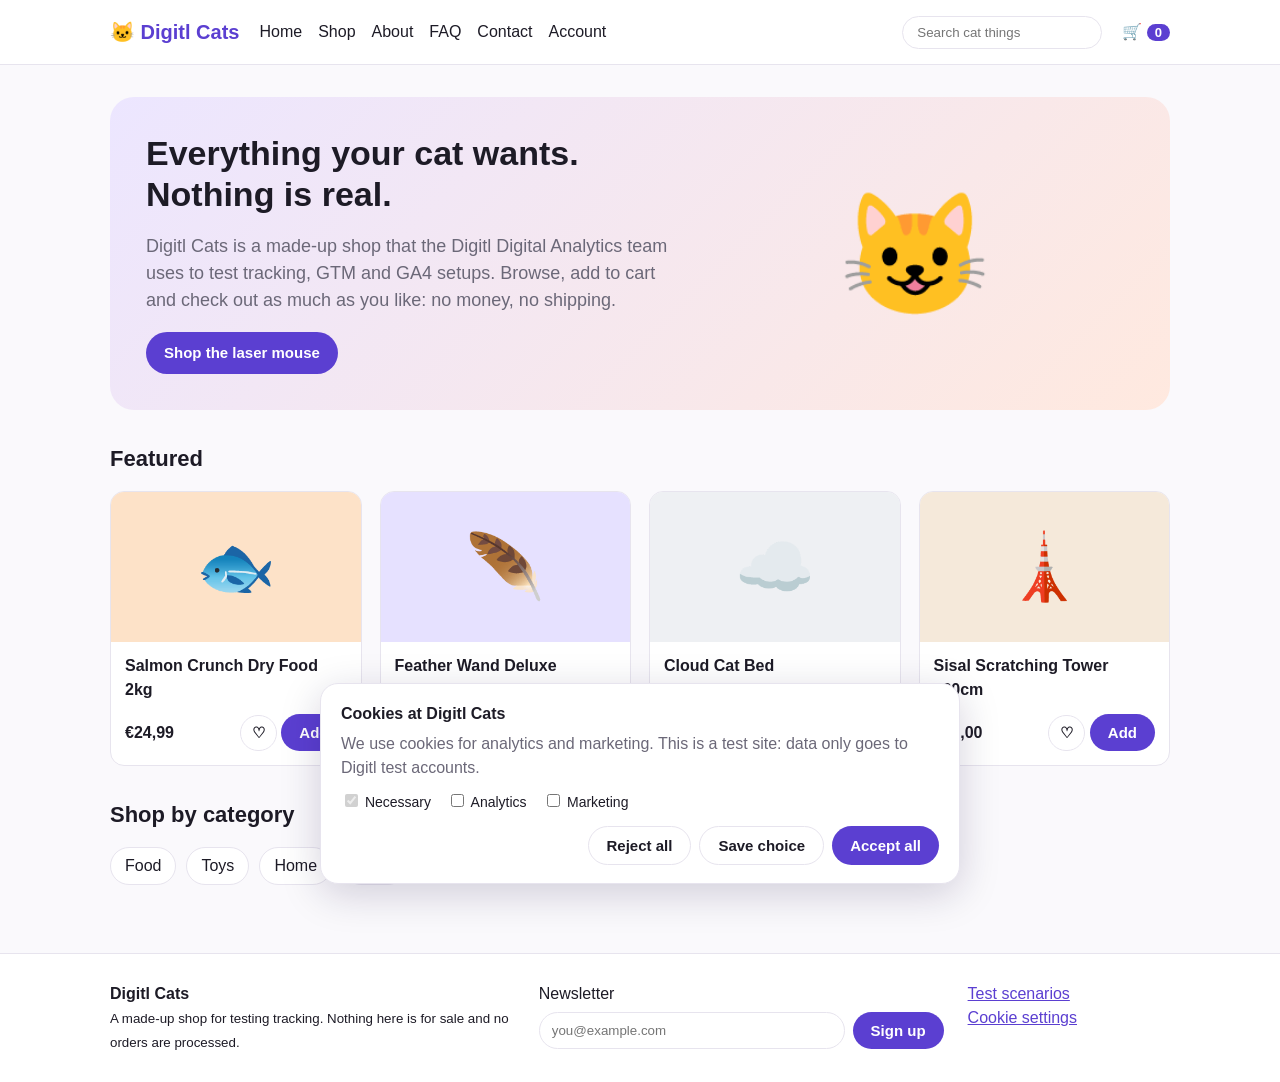
<file: index.html>
<!DOCTYPE html>
<html lang="en">
<head>
<meta charset="utf-8">
<meta name="viewport" content="width=device-width, initial-scale=1">
<meta name="robots" content="noindex, nofollow">
<title>Digitl Cats | Happy cats, test tracking</title>
<script src="assets/config.js"></script>
<script src="assets/head.js" data-page-type="home"></script>
<link rel="stylesheet" href="assets/style.css">
</head>
<body data-page-type="home">
<main class="wrap">
<section class="hero" id="promo-hero">
  <div><h1 id="hero-title">Everything your cat wants. Nothing is real.</h1>
  <p>Digitl Cats is a made-up shop that the Digitl Digital Analytics team uses to test tracking, GTM and GA4 setups. Browse, add to cart and check out as much as you like: no money, no shipping.</p>
  <a class="btn" href="shop.html" data-promo="PROMO-LASER" data-promo-name="Laser Mouse launch">Shop the laser mouse</a></div>
  <div class="big-emoji">😺</div>
</section>
<h2>Featured</h2>
<div class="grid" id="featured"></div>
<h2>Shop by category</h2>
<div class="filters"><a href="shop.html?category=Food" data-nav="home_category">Food</a><a href="shop.html?category=Toys" data-nav="home_category">Toys</a><a href="shop.html?category=Home" data-nav="home_category">Home</a><a href="shop.html?category=Care" data-nav="home_category">Care</a></div>
</main>
<script src="assets/catalog.js"></script>
<script src="assets/site.js"></script>
</body>
</html>
</file>
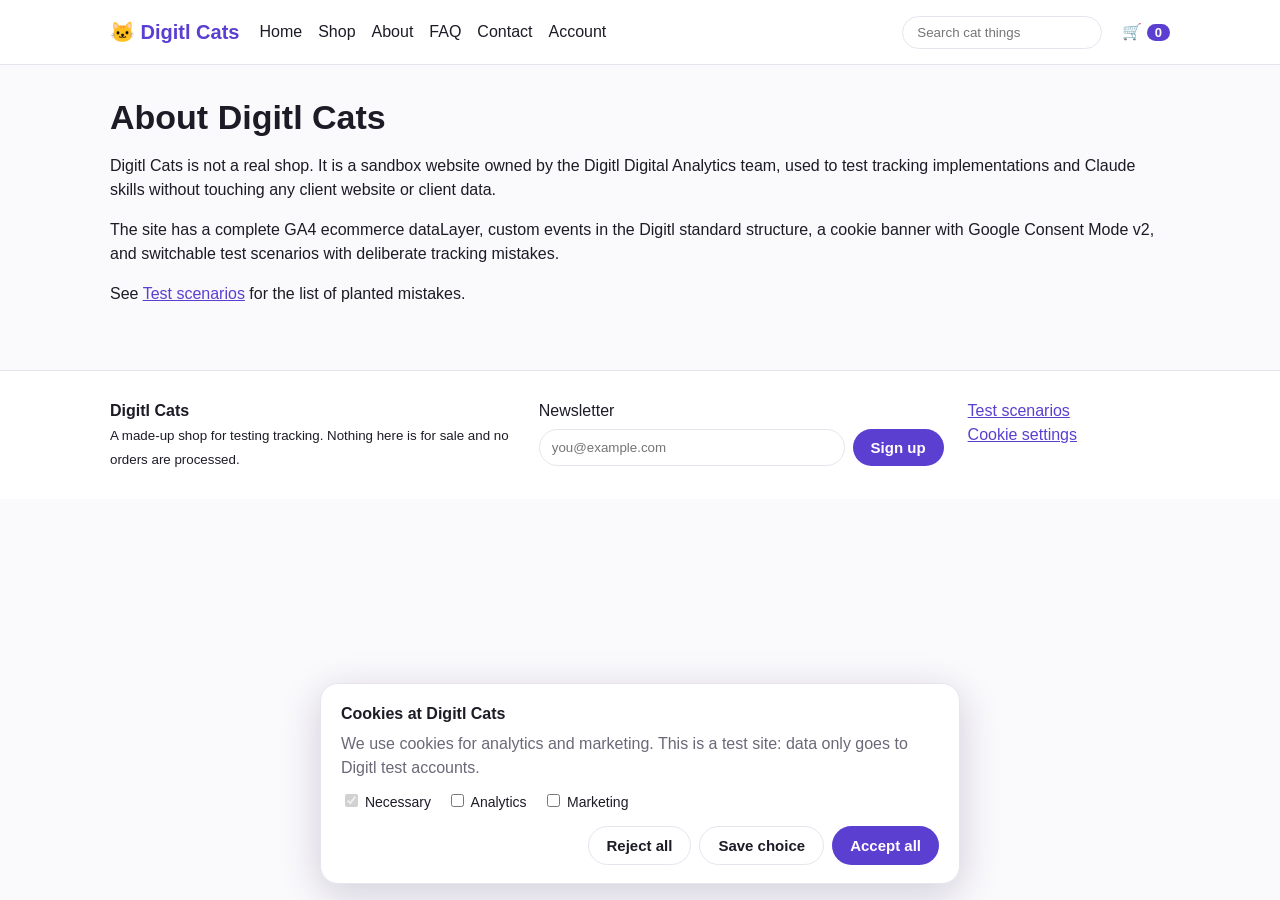
<file: about.html>
<!DOCTYPE html>
<html lang="en">
<head>
<meta charset="utf-8">
<meta name="viewport" content="width=device-width, initial-scale=1">
<meta name="robots" content="noindex, nofollow">
<title>About | Digitl Cats</title>
<script src="assets/config.js"></script>
<script src="assets/head.js" data-page-type="content"></script>
<link rel="stylesheet" href="assets/style.css">
</head>
<body data-page-type="content">
<main class="wrap">
<h1>About Digitl Cats</h1>
<p>Digitl Cats is not a real shop. It is a sandbox website owned by the Digitl Digital Analytics team, used to test tracking implementations and Claude skills without touching any client website or client data.</p>
<p>The site has a complete GA4 ecommerce dataLayer, custom events in the Digitl standard structure, a cookie banner with Google Consent Mode v2, and switchable test scenarios with deliberate tracking mistakes.</p>
<p>See <a href="scenarios.html">Test scenarios</a> for the list of planted mistakes.</p>
</main>
<script src="assets/catalog.js"></script>
<script src="assets/site.js"></script>
</body>
</html>
</file>
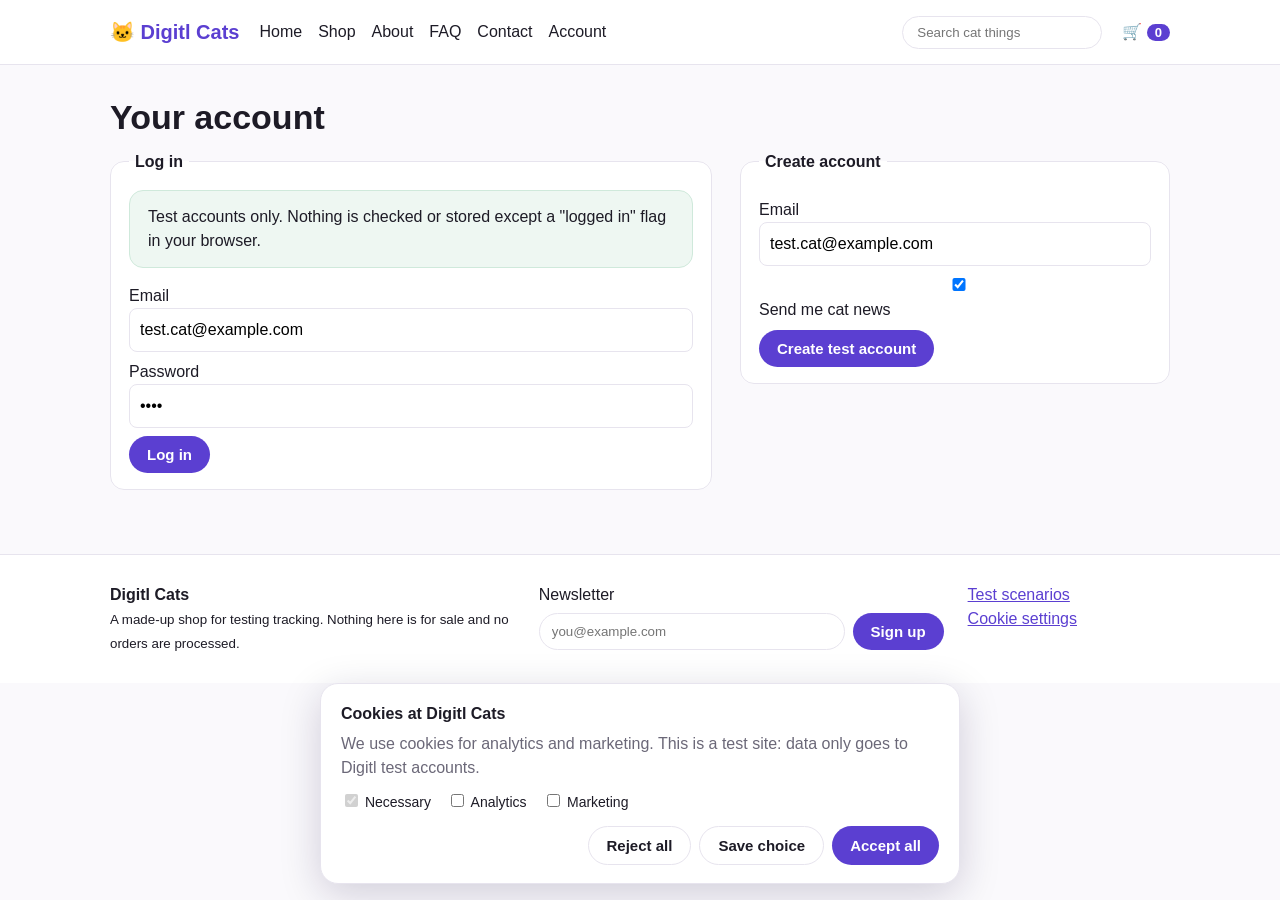
<file: account.html>
<!DOCTYPE html>
<html lang="en">
<head>
<meta charset="utf-8">
<meta name="viewport" content="width=device-width, initial-scale=1">
<meta name="robots" content="noindex, nofollow">
<title>Account | Digitl Cats</title>
<script src="assets/config.js"></script>
<script src="assets/head.js" data-page-type="account"></script>
<link rel="stylesheet" href="assets/style.css">
</head>
<body data-page-type="account">
<main class="wrap">
<h1>Your account</h1>
<div id="acc-out" class="checkout">
<form id="login-form"><fieldset><legend>Log in</legend>
<p class="note" style="margin-top:0">Test accounts only. Nothing is checked or stored except a "logged in" flag in your browser.</p>
<label class="field">Email <input name="email" value="test.cat@example.com" autocomplete="off"></label>
<label class="field">Password <input name="pw" type="password" value="meow" autocomplete="off"></label>
<button>Log in</button></fieldset></form>
<form id="signup-form"><fieldset><legend>Create account</legend>
<label class="field">Email <input name="email" value="test.cat@example.com" autocomplete="off" readonly></label>
<label class="field"><input type="checkbox" checked> Send me cat news</label>
<button>Create test account</button></fieldset></form>
</div>
<div id="acc-in" hidden><p>You are logged in as <b>Test Cat</b>.</p><p><a href="shop.html">Go shopping</a> &middot; <a href="#" id="logout">Log out</a></p></div>
</main>
<script src="assets/catalog.js"></script>
<script src="assets/site.js"></script>
</body>
</html>
</file>
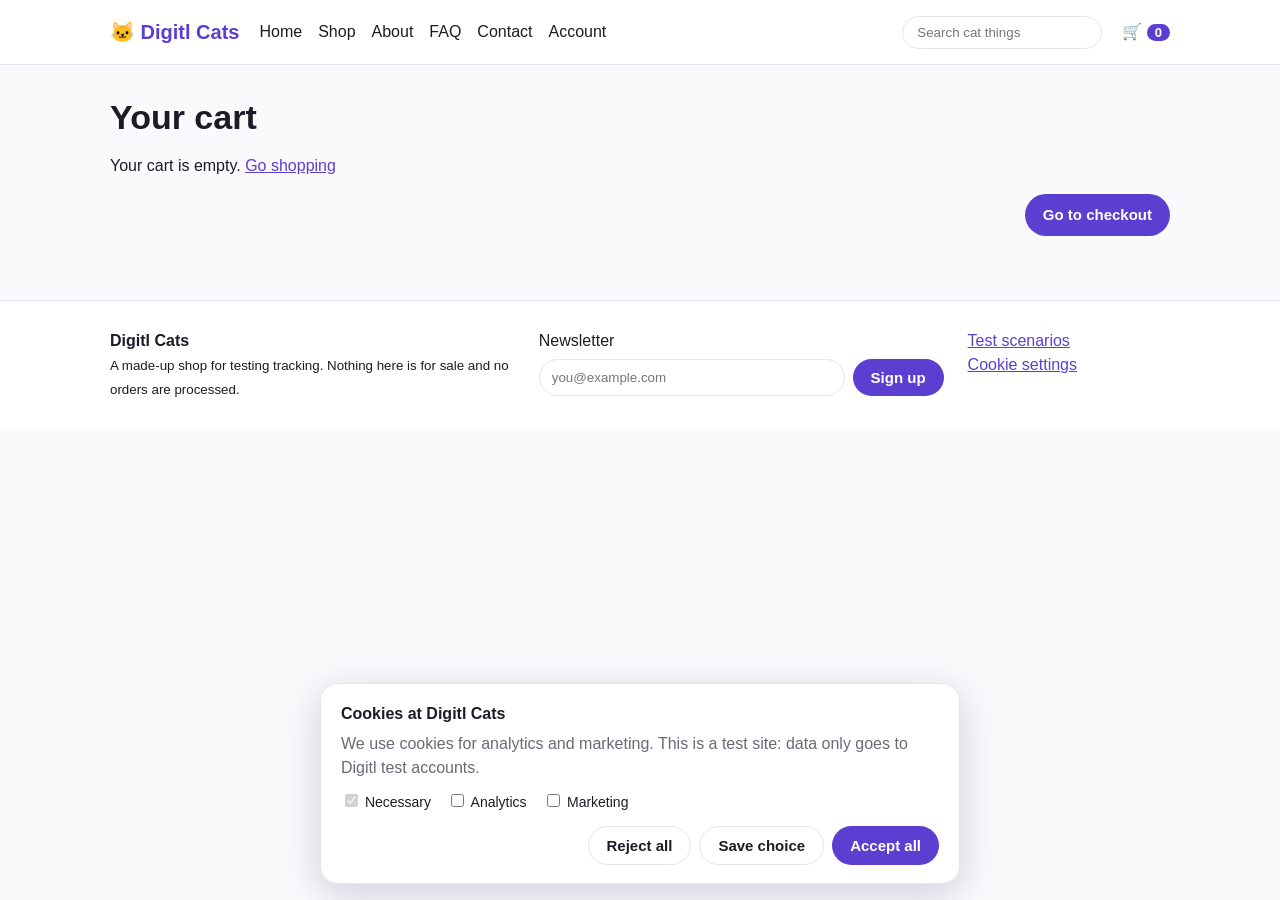
<file: cart.html>
<!DOCTYPE html>
<html lang="en">
<head>
<meta charset="utf-8">
<meta name="viewport" content="width=device-width, initial-scale=1">
<meta name="robots" content="noindex, nofollow">
<title>Cart | Digitl Cats</title>
<script src="assets/config.js"></script>
<script src="assets/head.js" data-page-type="cart"></script>
<link rel="stylesheet" href="assets/style.css">
</head>
<body data-page-type="cart">
<main class="wrap">
<h1>Your cart</h1>
<div id="cart"></div>
<p style="text-align:right"><a class="btn" id="to-checkout" href="checkout.html">Go to checkout</a></p>
</main>
<script src="assets/catalog.js"></script>
<script src="assets/site.js"></script>
</body>
</html>
</file>
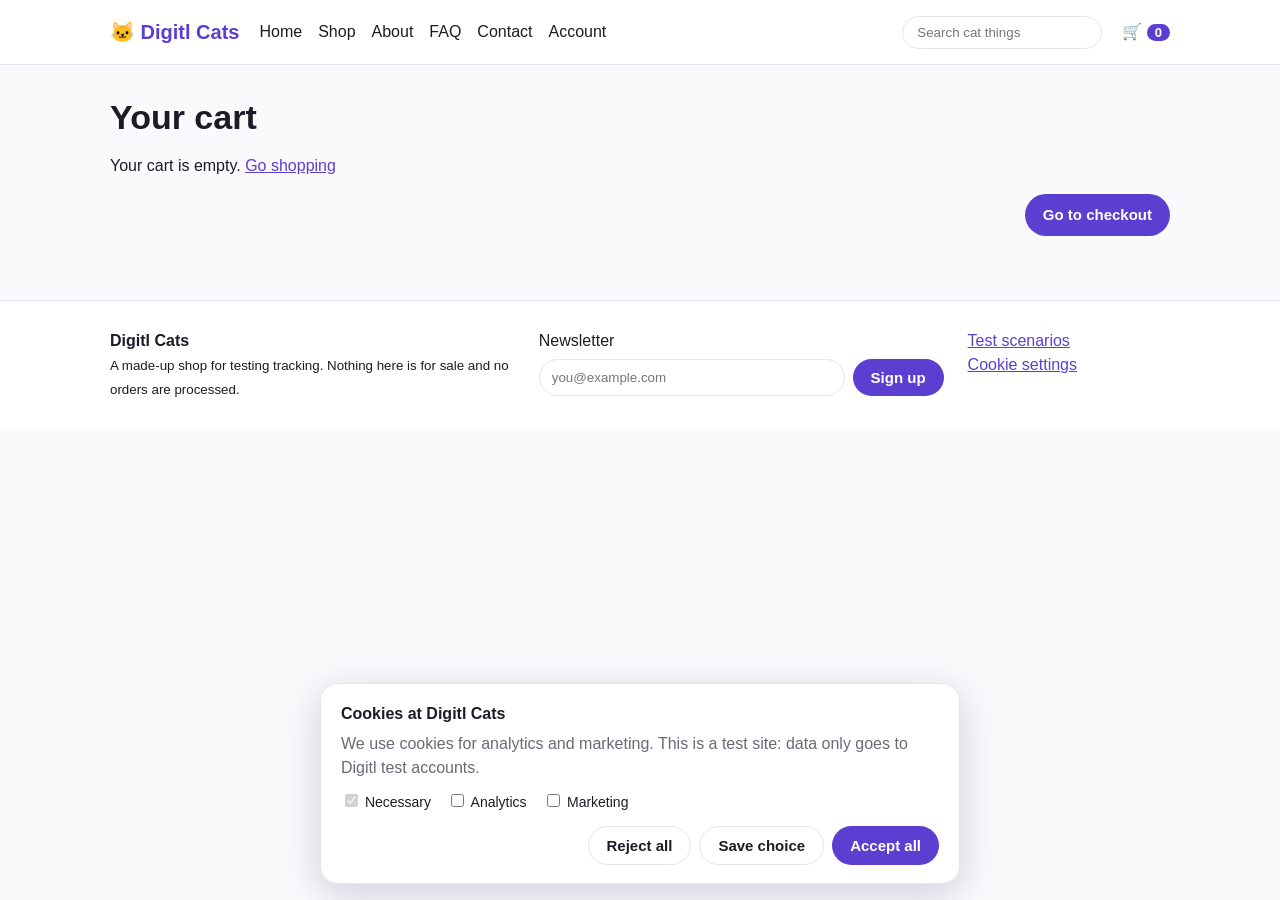
<file: checkout.html>
<!DOCTYPE html>
<html lang="en">
<head>
<meta charset="utf-8">
<meta name="viewport" content="width=device-width, initial-scale=1">
<meta name="robots" content="noindex, nofollow">
<title>Checkout | Digitl Cats</title>
<script src="assets/config.js"></script>
<script src="assets/head.js" data-page-type="checkout"></script>
<link rel="stylesheet" href="assets/style.css">
</head>
<body data-page-type="checkout">
<main class="wrap">
<h1>Checkout</h1>
<div class="checkout">
<form id="checkout-form">
  <fieldset><legend>1. Shipping</legend>
    <p class="note" style="margin-top:0">Test checkout: please don't type real personal data. The fields are not stored or sent anywhere.</p>
    <label class="field">Name <input name="name" value="Test Cat" autocomplete="off"></label>
    <label class="field">City <input name="city" value="Catstadt" autocomplete="off"></label>
    <label class="field">Shipping method
      <select name="shipping"><option value="standard">Standard (3-5 days) &euro;4,90</option><option value="express">Express (next day) &euro;9,90</option></select></label>
    <button type="button" id="step-shipping">Continue to payment</button>
  </fieldset>
  <fieldset id="pay" hidden><legend>2. Payment</legend>
    <label class="field">Payment method
      <select name="payment"><option value="credit_card">Credit card</option><option value="paypal">PayPal</option><option value="invoice">Invoice</option></select></label>
    <label class="field">Coupon (try MEOW10) <input name="coupon" autocomplete="off"></label>
    <button>Place test order</button>
  </fieldset>
</form>
<aside class="sum"><b>Order summary</b><div id="summary"></div></aside>
</div>
</main>
<script src="assets/catalog.js"></script>
<script src="assets/site.js"></script>
</body>
</html>
</file>
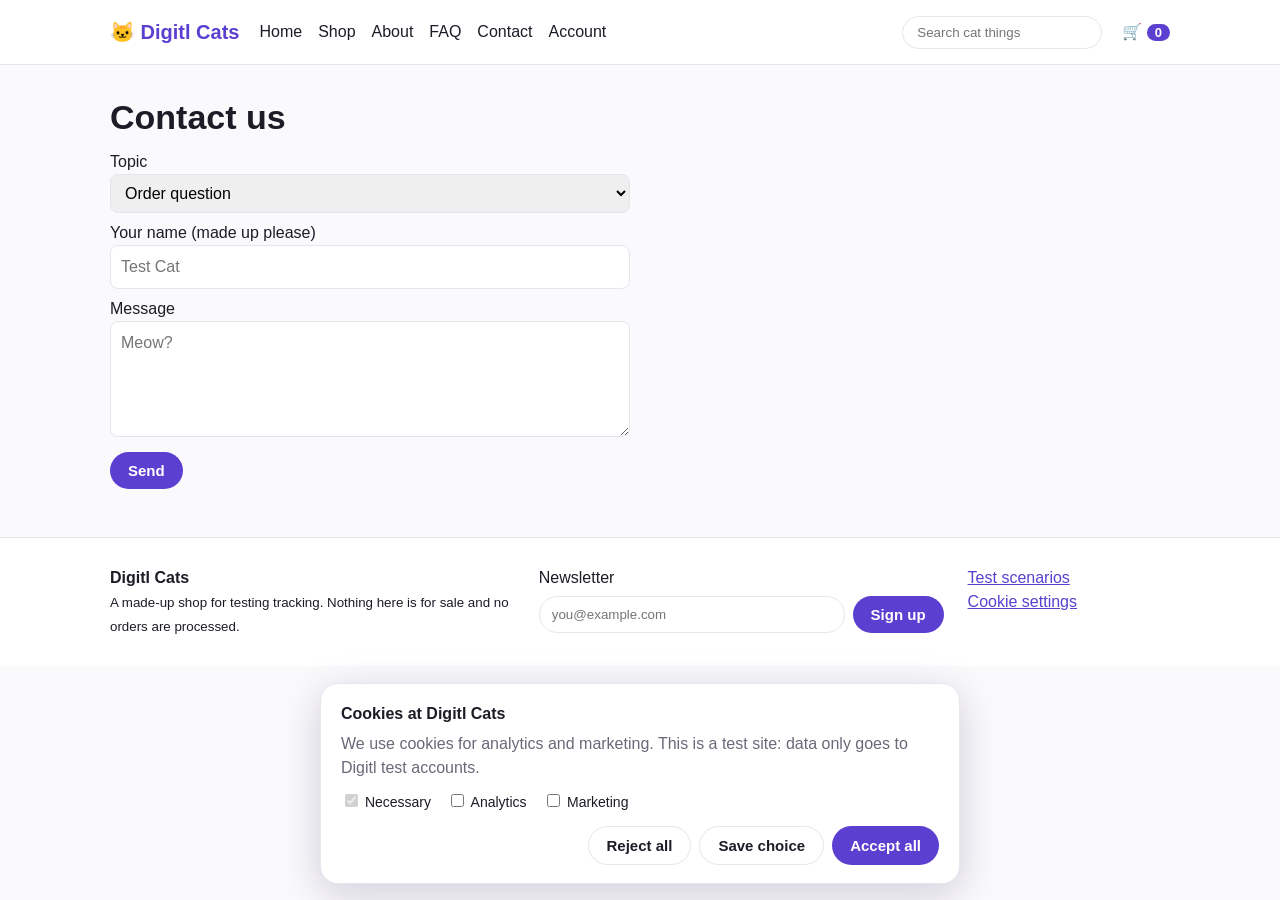
<file: contact.html>
<!DOCTYPE html>
<html lang="en">
<head>
<meta charset="utf-8">
<meta name="viewport" content="width=device-width, initial-scale=1">
<meta name="robots" content="noindex, nofollow">
<title>Contact | Digitl Cats</title>
<script src="assets/config.js"></script>
<script src="assets/head.js" data-page-type="contact"></script>
<link rel="stylesheet" href="assets/style.css">
</head>
<body data-page-type="contact">
<main class="wrap">
<h1>Contact us</h1>
<form id="contact-form" style="max-width:520px">
  <label class="field">Topic <select name="topic"><option value="order">Order question</option><option value="product">Product question</option><option value="other">Something else</option></select></label>
  <label class="field">Your name (made up please) <input name="name" placeholder="Test Cat" autocomplete="off"></label>
  <label class="field">Message <textarea name="message" rows="4" placeholder="Meow?"></textarea></label>
  <button>Send</button>
</form>
<p id="contact-done" class="note" hidden>Thanks! This is a test form: nothing was sent or stored.</p>
</main>
<script src="assets/catalog.js"></script>
<script src="assets/site.js"></script>
</body>
</html>
</file>
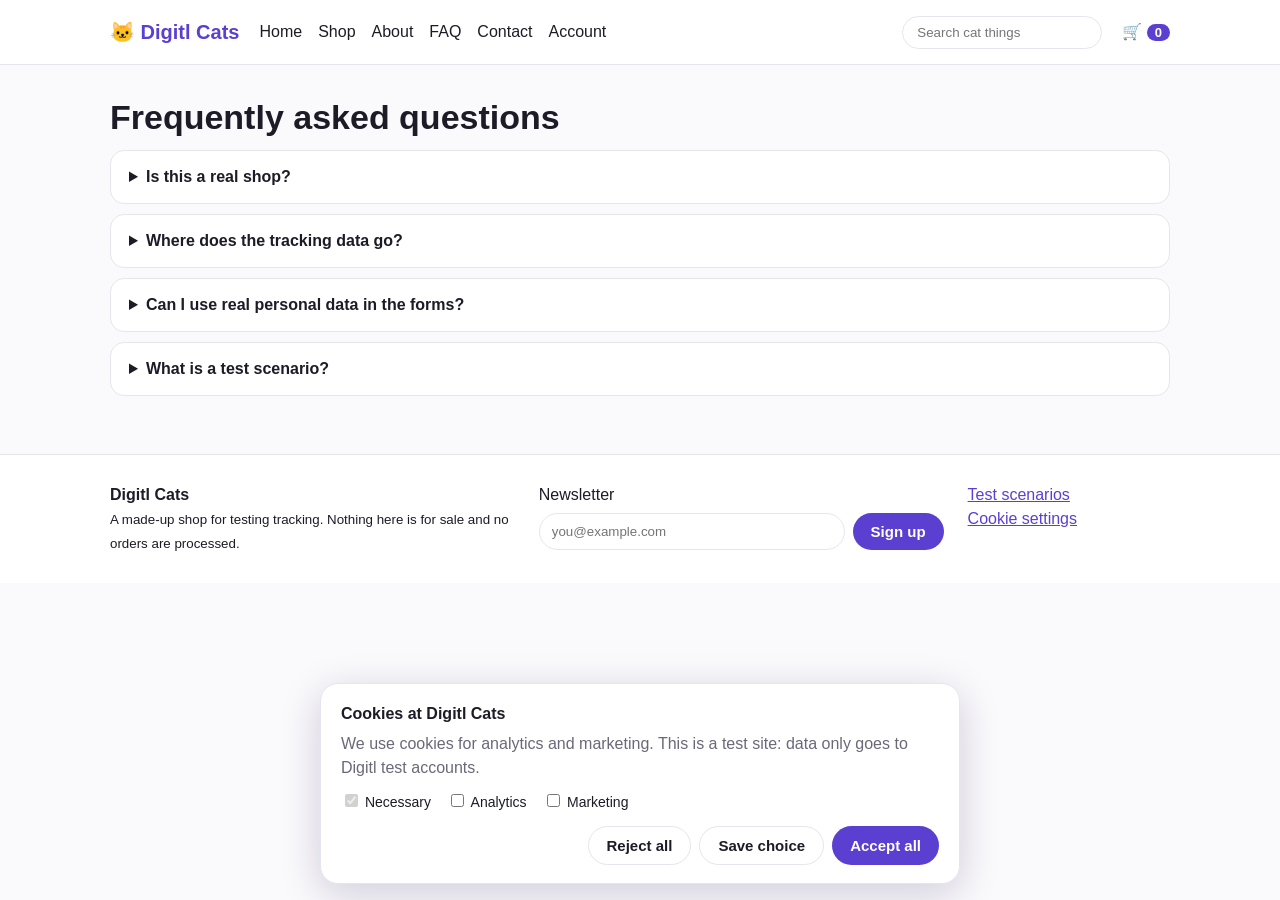
<file: faq.html>
<!DOCTYPE html>
<html lang="en">
<head>
<meta charset="utf-8">
<meta name="viewport" content="width=device-width, initial-scale=1">
<meta name="robots" content="noindex, nofollow">
<title>FAQ | Digitl Cats</title>
<script src="assets/config.js"></script>
<script src="assets/head.js" data-page-type="faq"></script>
<link rel="stylesheet" href="assets/style.css">
</head>
<body data-page-type="faq">
<main class="wrap">
<h1>Frequently asked questions</h1>
<details class="faq"><summary>Is this a real shop?</summary><p>No. Nothing is sold, shipped or charged.</p></details>
<details class="faq"><summary>Where does the tracking data go?</summary><p>Only to Digitl test accounts in GTM and GA4.</p></details>
<details class="faq"><summary>Can I use real personal data in the forms?</summary><p>Please don't. Use made-up values like "Test Cat".</p></details>
<details class="faq"><summary>What is a test scenario?</summary><p>A switch that plants a tracking mistake on purpose, so tracking skills can be tested against a known answer.</p></details>
</main>
<script src="assets/catalog.js"></script>
<script src="assets/site.js"></script>
</body>
</html>
</file>
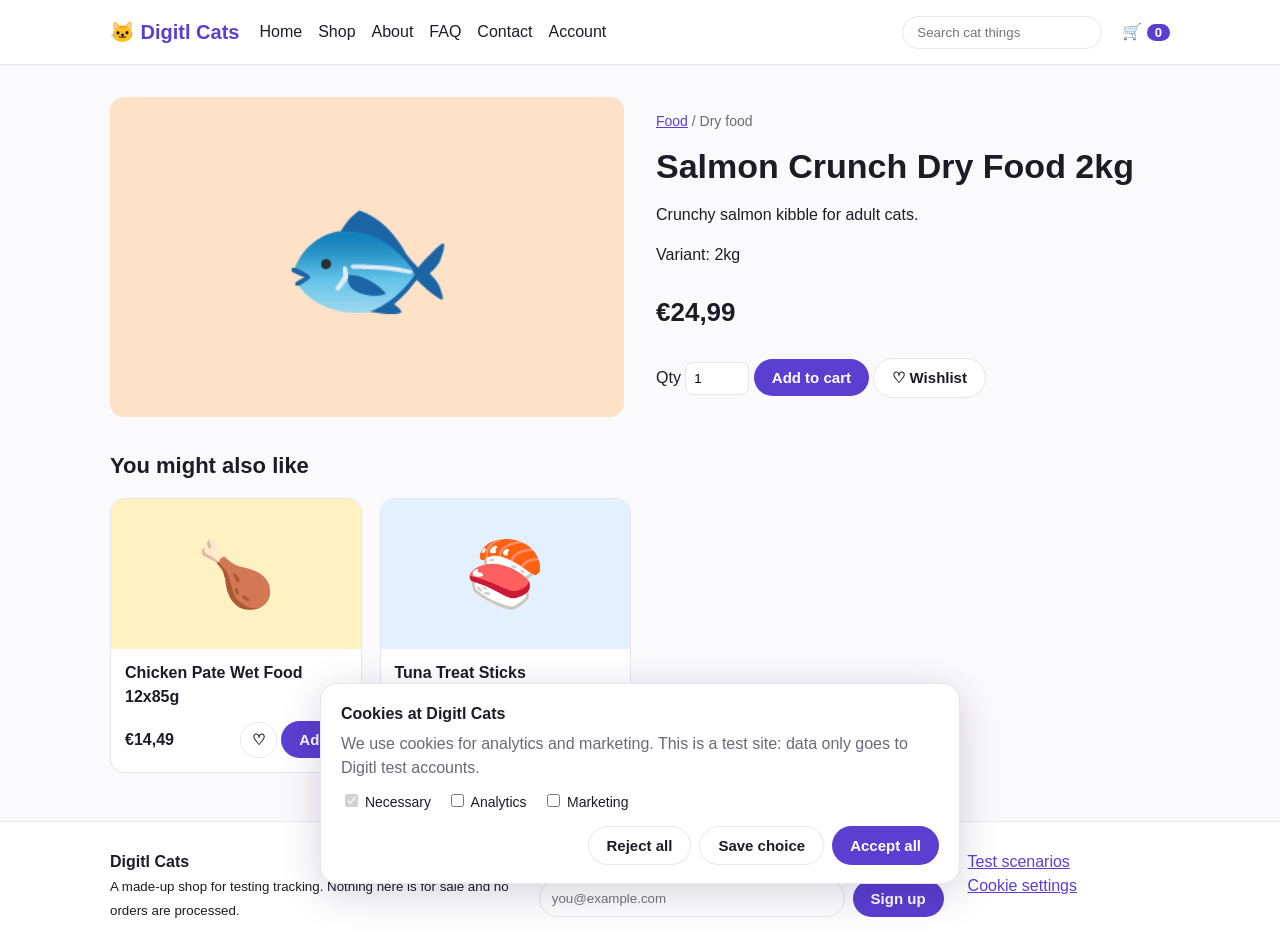
<file: product.html>
<!DOCTYPE html>
<html lang="en">
<head>
<meta charset="utf-8">
<meta name="viewport" content="width=device-width, initial-scale=1">
<meta name="robots" content="noindex, nofollow">
<title>Product | Digitl Cats</title>
<script src="assets/config.js"></script>
<script src="assets/head.js" data-page-type="product"></script>
<link rel="stylesheet" href="assets/style.css">
</head>
<body data-page-type="product">
<main class="wrap">
<div class="pdp" id="pdp"></div>
<h2>You might also like</h2>
<div class="grid" id="related"></div>
</main>
<script src="assets/catalog.js"></script>
<script src="assets/site.js"></script>
</body>
</html>
</file>
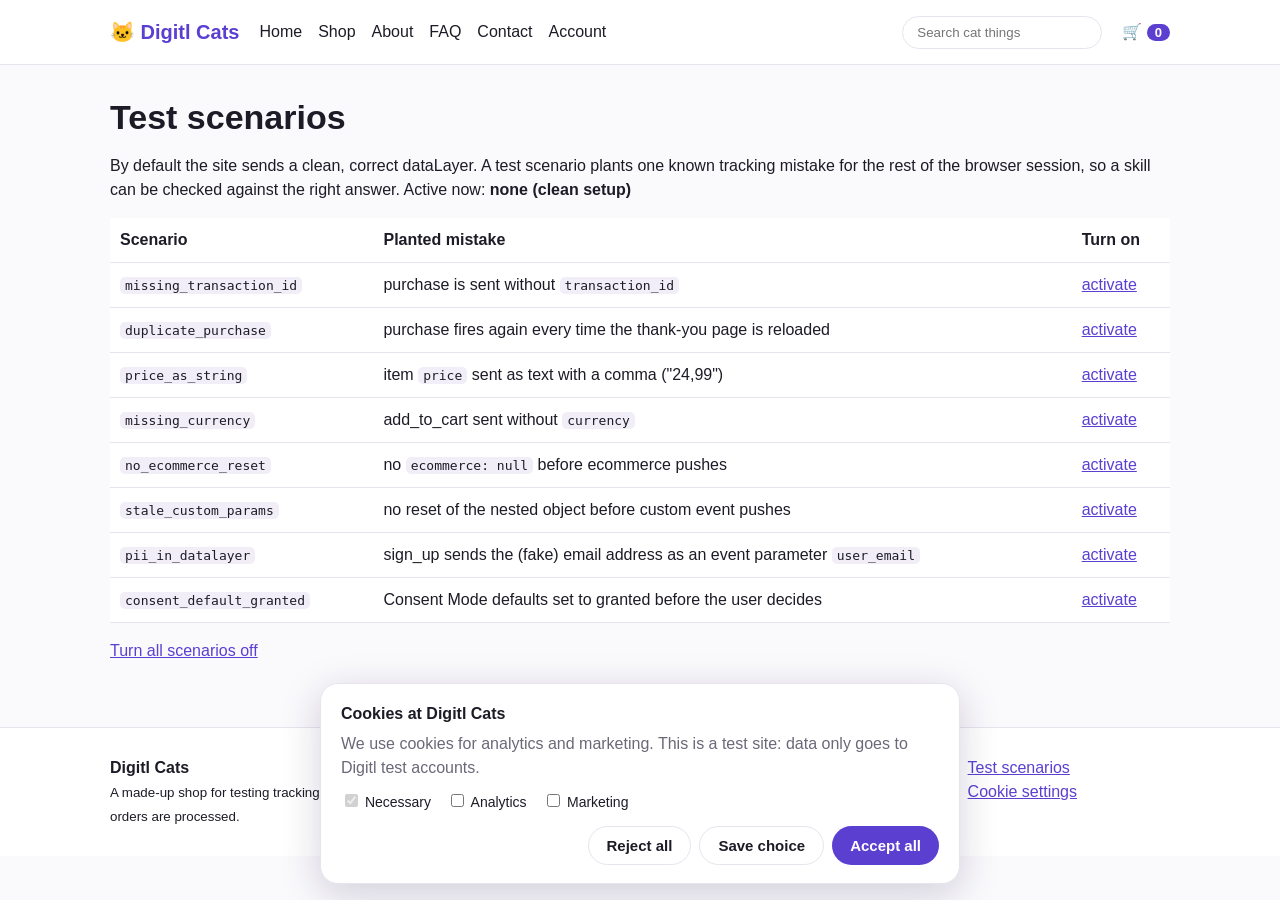
<file: scenarios.html>
<!DOCTYPE html>
<html lang="en">
<head>
<meta charset="utf-8">
<meta name="viewport" content="width=device-width, initial-scale=1">
<meta name="robots" content="noindex, nofollow">
<title>Test scenarios | Digitl Cats</title>
<script src="assets/config.js"></script>
<script src="assets/head.js" data-page-type="scenarios"></script>
<link rel="stylesheet" href="assets/style.css">
</head>
<body data-page-type="scenarios">
<main class="wrap">
<h1>Test scenarios</h1>
<p>By default the site sends a clean, correct dataLayer. A test scenario plants one known tracking mistake for the rest of the browser session, so a skill can be checked against the right answer. Active now: <b id="current-scenario"></b></p>
<table class="scen"><thead><tr><th>Scenario</th><th>Planted mistake</th><th>Turn on</th></tr></thead><tbody>
<tr><td><code>missing_transaction_id</code></td><td>purchase is sent without <code>transaction_id</code></td><td><a href="index.html?scenario=missing_transaction_id">activate</a></td></tr>
<tr><td><code>duplicate_purchase</code></td><td>purchase fires again every time the thank-you page is reloaded</td><td><a href="index.html?scenario=duplicate_purchase">activate</a></td></tr>
<tr><td><code>price_as_string</code></td><td>item <code>price</code> sent as text with a comma ("24,99")</td><td><a href="index.html?scenario=price_as_string">activate</a></td></tr>
<tr><td><code>missing_currency</code></td><td>add_to_cart sent without <code>currency</code></td><td><a href="index.html?scenario=missing_currency">activate</a></td></tr>
<tr><td><code>no_ecommerce_reset</code></td><td>no <code>ecommerce: null</code> before ecommerce pushes</td><td><a href="index.html?scenario=no_ecommerce_reset">activate</a></td></tr>
<tr><td><code>stale_custom_params</code></td><td>no reset of the nested object before custom event pushes</td><td><a href="index.html?scenario=stale_custom_params">activate</a></td></tr>
<tr><td><code>pii_in_datalayer</code></td><td>sign_up sends the (fake) email address as an event parameter <code>user_email</code></td><td><a href="account.html?scenario=pii_in_datalayer">activate</a></td></tr>
<tr><td><code>consent_default_granted</code></td><td>Consent Mode defaults set to granted before the user decides</td><td><a href="index.html?scenario=consent_default_granted">activate</a></td></tr>
</tbody></table>
<p><a href="index.html?scenario=off">Turn all scenarios off</a></p>
</main>
<script src="assets/catalog.js"></script>
<script src="assets/site.js"></script>
</body>
</html>
</file>
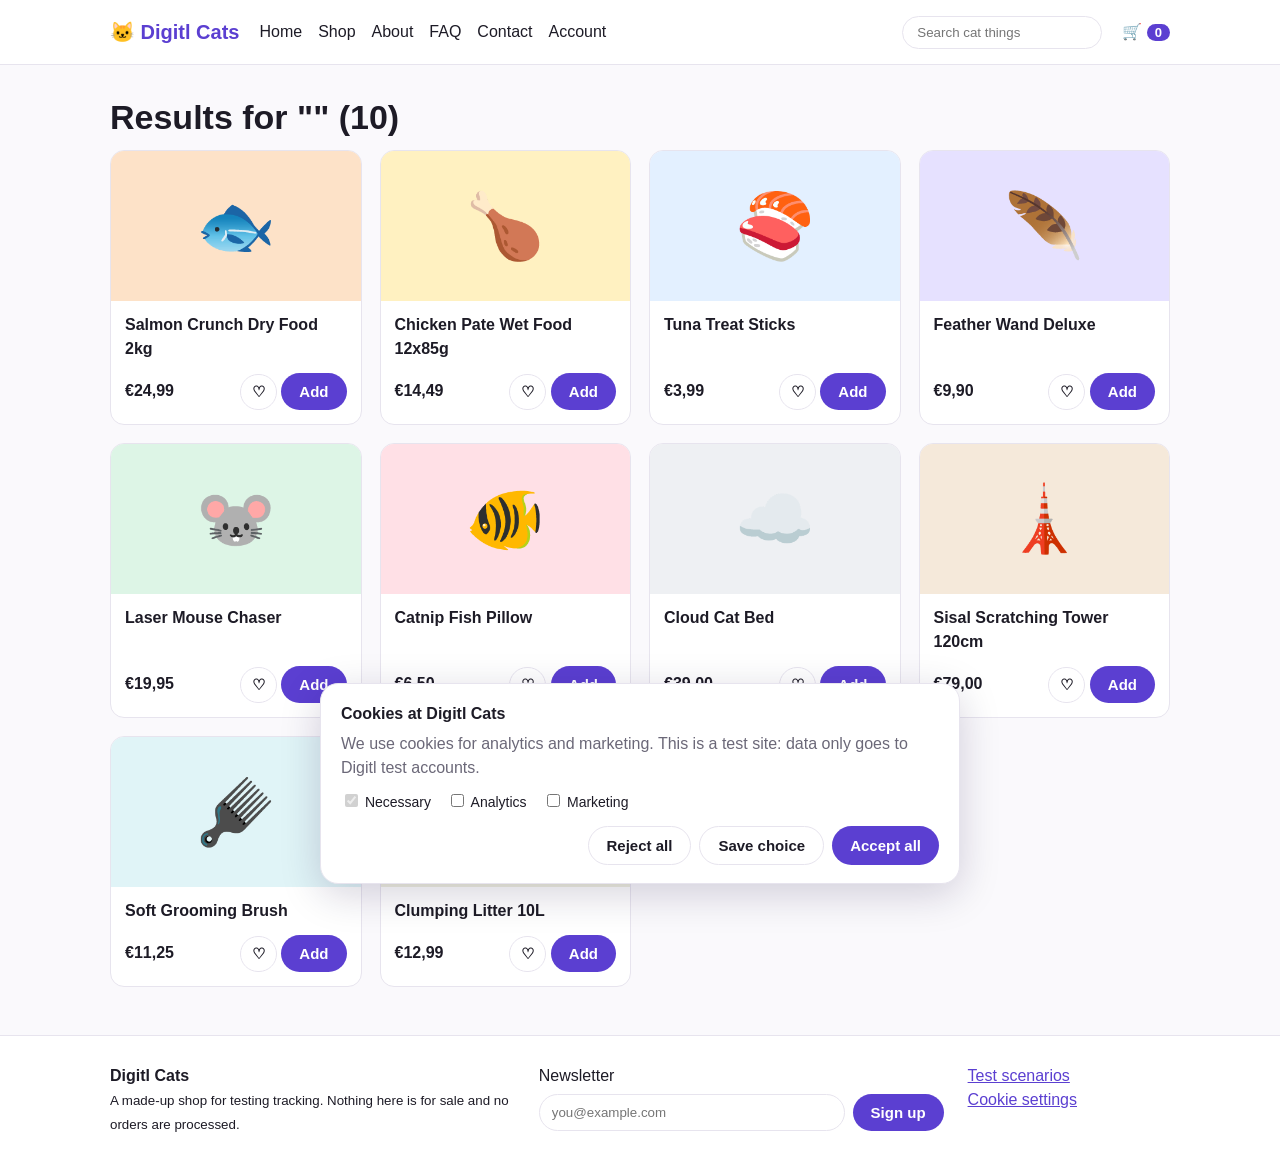
<file: search.html>
<!DOCTYPE html>
<html lang="en">
<head>
<meta charset="utf-8">
<meta name="viewport" content="width=device-width, initial-scale=1">
<meta name="robots" content="noindex, nofollow">
<title>Search | Digitl Cats</title>
<script src="assets/config.js"></script>
<script src="assets/head.js" data-page-type="search"></script>
<link rel="stylesheet" href="assets/style.css">
</head>
<body data-page-type="search">
<main class="wrap">
<h1 id="search-title">Search</h1>
<div class="grid" id="products"></div>
</main>
<script src="assets/catalog.js"></script>
<script src="assets/site.js"></script>
</body>
</html>
</file>
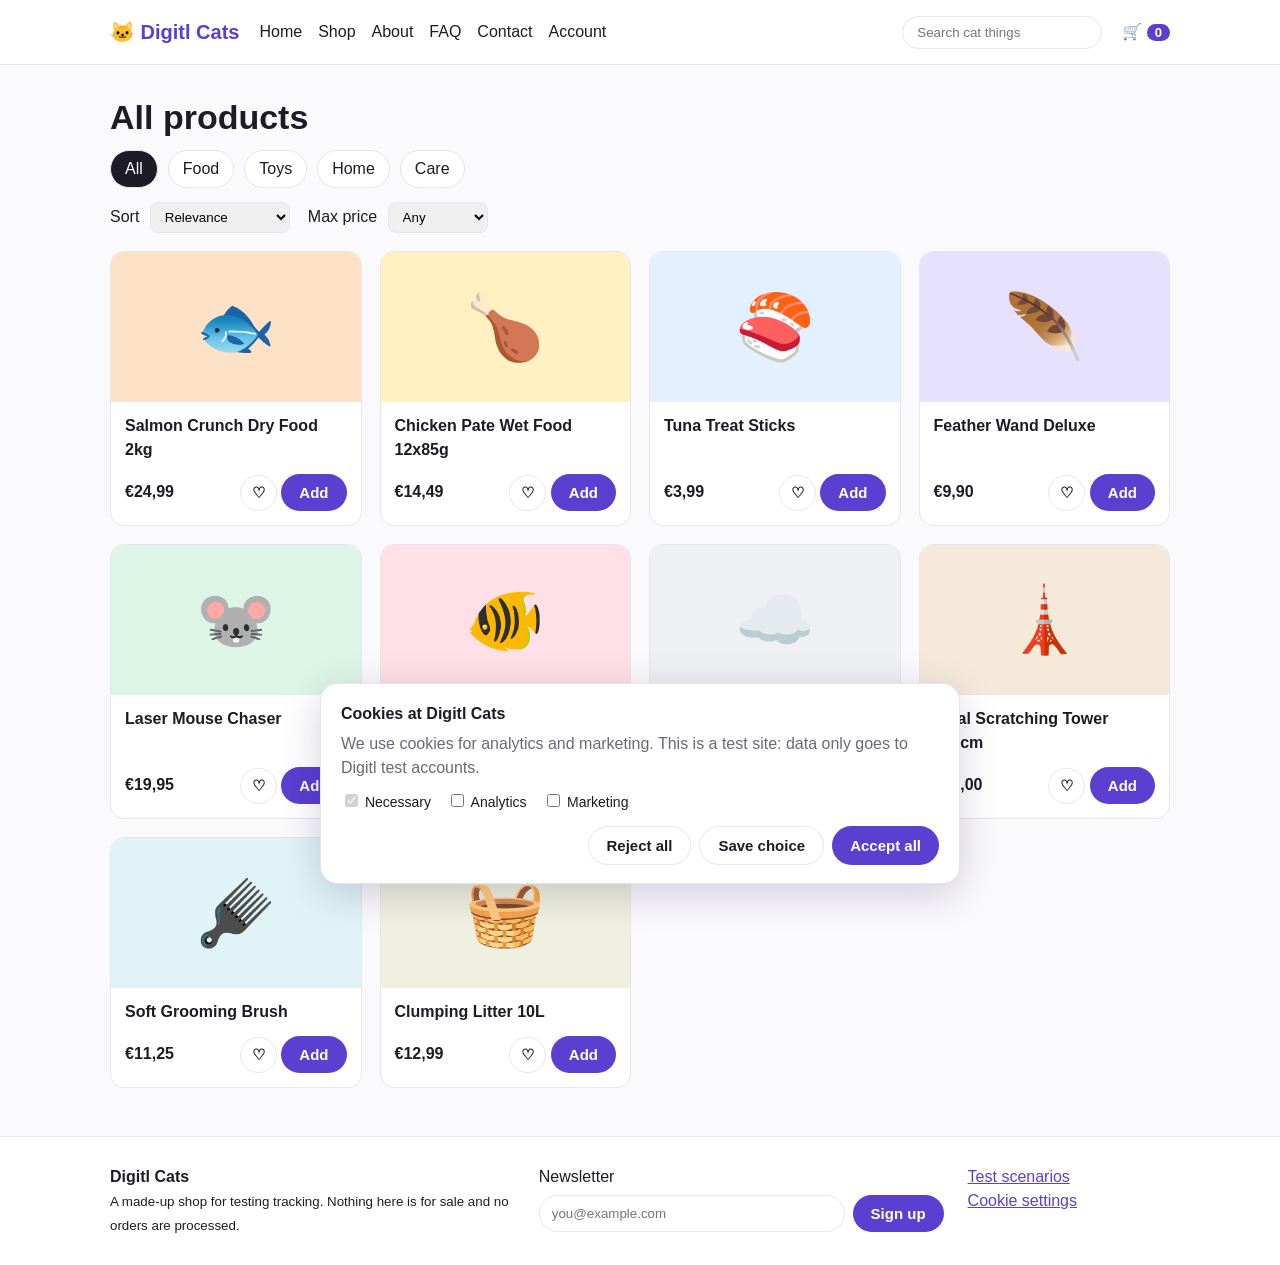
<file: shop.html>
<!DOCTYPE html>
<html lang="en">
<head>
<meta charset="utf-8">
<meta name="viewport" content="width=device-width, initial-scale=1">
<meta name="robots" content="noindex, nofollow">
<title>Shop | Digitl Cats</title>
<script src="assets/config.js"></script>
<script src="assets/head.js" data-page-type="category"></script>
<link rel="stylesheet" href="assets/style.css">
</head>
<body data-page-type="category">
<main class="wrap">
<h1 id="list-title">All products</h1>
<div class="filters"><a href="shop.html" data-cat="" data-nav="category_filter">All</a><a href="shop.html?category=Food" data-cat="Food" data-nav="category_filter">Food</a><a href="shop.html?category=Toys" data-cat="Toys" data-nav="category_filter">Toys</a><a href="shop.html?category=Home" data-cat="Home" data-nav="category_filter">Home</a><a href="shop.html?category=Care" data-cat="Care" data-nav="category_filter">Care</a></div>
<div class="toolbar"><label>Sort <select id="sort"><option value="relevance">Relevance</option><option value="price_asc">Price low to high</option><option value="price_desc">Price high to low</option><option value="name">Name</option></select></label>
<label>Max price <select id="price-max"><option value="">Any</option><option value="10">Up to &euro;10</option><option value="25">Up to &euro;25</option><option value="50">Up to &euro;50</option></select></label></div>
<div class="grid" id="products"></div>
</main>
<script src="assets/catalog.js"></script>
<script src="assets/site.js"></script>
</body>
</html>
</file>
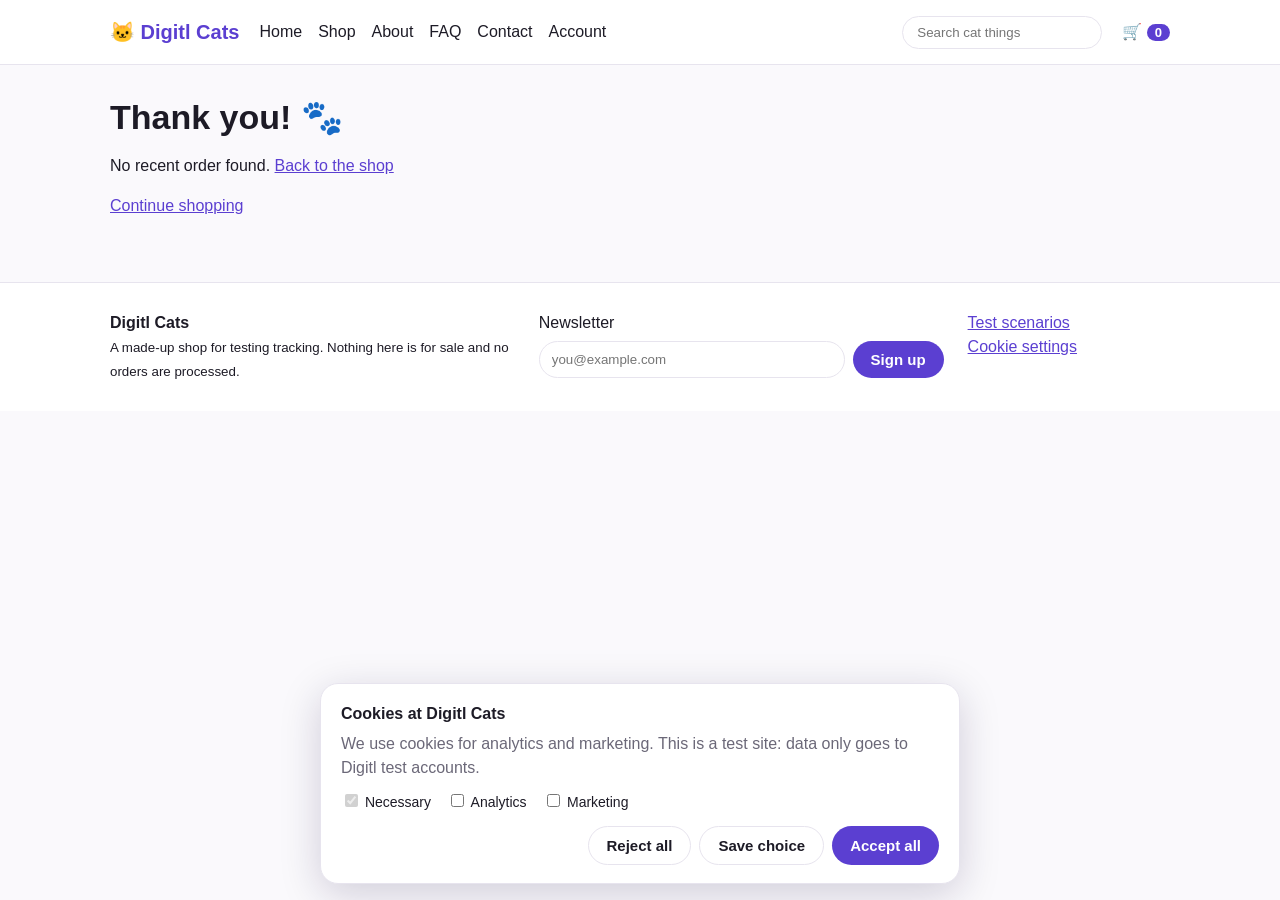
<file: thank-you.html>
<!DOCTYPE html>
<html lang="en">
<head>
<meta charset="utf-8">
<meta name="viewport" content="width=device-width, initial-scale=1">
<meta name="robots" content="noindex, nofollow">
<title>Thank you | Digitl Cats</title>
<script src="assets/config.js"></script>
<script src="assets/head.js" data-page-type="purchase"></script>
<link rel="stylesheet" href="assets/style.css">
</head>
<body data-page-type="purchase">
<main class="wrap">
<h1>Thank you! 🐾</h1>
<div id="order"></div>
<p><a href="shop.html">Continue shopping</a></p>
</main>
<script src="assets/catalog.js"></script>
<script src="assets/site.js"></script>
</body>
</html>
</file>
<file: assets/style.css>
:root { --ink:#1d1b26; --muted:#6b6878; --line:#e7e4ee; --bg:#faf9fc; --brand:#5b3fd1; --brand-2:#ff8a5b; --ok:#1f8a5b; --r:14px; }
* { box-sizing: border-box; }
body { margin:0; font-family: -apple-system, "Segoe UI", Inter, Roboto, sans-serif; color:var(--ink); background:var(--bg); line-height:1.5; }
a { color:var(--brand); }
.wrap { max-width:1100px; margin:0 auto; padding:0 20px; }
.scenario-bar { background:#fff3cd; color:#5c4400; text-align:center; font-size:14px; padding:6px; }
.site-header { background:#fff; border-bottom:1px solid var(--line); position:sticky; top:0; z-index:5; }
.header-row { display:flex; align-items:center; gap:20px; height:64px; }
.logo { font-weight:800; font-size:20px; text-decoration:none; color:var(--ink); white-space:nowrap; }
.logo span { color:var(--brand); }
.main-nav { display:flex; gap:16px; }
.main-nav a { color:var(--ink); text-decoration:none; font-weight:500; }
.main-nav a:hover { color:var(--brand); }
.search { margin-left:auto; }
.search input { border:1px solid var(--line); border-radius:999px; padding:8px 14px; width:200px; }
.cart-link { text-decoration:none; font-weight:600; color:var(--ink); }
.cart-count { background:var(--brand); color:#fff; border-radius:999px; padding:1px 8px; font-size:13px; }
main.wrap { padding:32px 20px 48px; }
h1 { font-size:34px; line-height:1.2; margin:0 0 12px; }
h2 { font-size:22px; margin:32px 0 16px; }
.hero { display:grid; grid-template-columns:1.2fr 1fr; gap:24px; align-items:center; background:linear-gradient(135deg,#ece6ff,#ffe9df); border-radius:24px; padding:36px; }
.hero .big-emoji { font-size:120px; text-align:center; }
.hero p { color:var(--muted); font-size:18px; }
.btn, button { background:var(--brand); color:#fff; border:0; border-radius:999px; padding:10px 18px; font-weight:600; cursor:pointer; text-decoration:none; display:inline-block; font-size:15px; }
button.ghost { background:#fff; color:var(--ink); border:1px solid var(--line); }
button:disabled { opacity:.5; cursor:default; }
.grid { display:grid; grid-template-columns:repeat(auto-fill,minmax(220px,1fr)); gap:18px; }
.card { background:#fff; border:1px solid var(--line); border-radius:var(--r); overflow:hidden; display:flex; flex-direction:column; }
.card-link { text-decoration:none; color:inherit; }
.card h3 { font-size:16px; margin:12px 14px 0; }
.thumb { height:150px; display:flex; align-items:center; justify-content:center; font-size:64px; }
.thumb.big { height:320px; font-size:140px; border-radius:var(--r); }
.card-foot { display:flex; justify-content:space-between; align-items:center; padding:12px 14px 14px; margin-top:auto; }
.price { font-weight:700; }
.price.big { font-size:26px; }
.filters { display:flex; gap:10px; flex-wrap:wrap; margin-bottom:20px; }
.filters a { border:1px solid var(--line); border-radius:999px; padding:6px 14px; text-decoration:none; color:var(--ink); background:#fff; }
.filters a.active { background:var(--ink); color:#fff; }
.pdp { display:grid; grid-template-columns:1fr 1fr; gap:32px; }
.crumb { color:var(--muted); font-size:14px; }
.qty input { width:64px; padding:8px; border:1px solid var(--line); border-radius:8px; }
.lines { width:100%; border-collapse:collapse; background:#fff; border-radius:var(--r); overflow:hidden; }
.lines th, .lines td { padding:12px; border-bottom:1px solid var(--line); text-align:left; }
.total { font-size:18px; text-align:right; }
.checkout { display:grid; grid-template-columns:1.4fr 1fr; gap:28px; }
fieldset { border:1px solid var(--line); border-radius:var(--r); background:#fff; padding:16px 18px; margin:0 0 16px; }
legend { font-weight:700; padding:0 6px; }
.field { display:block; margin:8px 0; }
.field input, .field select, .field textarea { width:100%; padding:9px 10px; border:1px solid var(--line); border-radius:8px; font:inherit; }
.sum { background:#fff; border:1px solid var(--line); border-radius:var(--r); padding:16px 18px; height:max-content; }
.sum-line { display:flex; justify-content:space-between; padding:6px 0; border-bottom:1px dashed var(--line); }
.sum-line.total { font-weight:700; border:0; }
details.faq { background:#fff; border:1px solid var(--line); border-radius:var(--r); padding:14px 18px; margin-bottom:10px; }
details.faq summary { font-weight:600; cursor:pointer; }
.note { background:#eef7f2; border:1px solid #cfe9db; border-radius:var(--r); padding:14px 18px; }
table.scen { width:100%; border-collapse:collapse; background:#fff; }
table.scen td, table.scen th { border-bottom:1px solid var(--line); padding:10px; text-align:left; vertical-align:top; }
code { background:#f1eef8; padding:1px 5px; border-radius:5px; }
.site-footer { border-top:1px solid var(--line); background:#fff; padding:28px 0; }
.footer-row { display:grid; grid-template-columns:2fr 2fr 1fr; gap:24px; }
.newsletter div { display:flex; gap:8px; margin-top:6px; }
.newsletter input { flex:1; padding:8px 12px; border:1px solid var(--line); border-radius:999px; }
.consent { position:fixed; inset:auto 0 0 0; z-index:20; display:flex; justify-content:center; padding:16px; pointer-events:none; }
.consent-box { pointer-events:auto; }
.consent[hidden] { display:none; }
.consent-box { background:#fff; border:1px solid var(--line); box-shadow:0 10px 40px rgba(20,10,60,.18); border-radius:18px; padding:18px 20px; max-width:640px; }
.consent-box p { margin:6px 0 10px; color:var(--muted); }
.consent-box label { margin-right:12px; font-size:14px; }
.consent-actions { display:flex; gap:8px; justify-content:flex-end; margin-top:12px; flex-wrap:wrap; }
.toast { position:fixed; top:80px; right:20px; background:var(--ink); color:#fff; padding:10px 16px; border-radius:10px; opacity:0; transition:opacity .2s; pointer-events:none; z-index:30; }
.toast.show { opacity:1; }
@media (max-width: 760px) {
  .main-nav, .search { display:none; }
  .hero, .pdp, .checkout, .footer-row { grid-template-columns:1fr; }
  .hero .big-emoji { font-size:80px; }
}
.toolbar { display:flex; gap:18px; margin:-6px 0 18px; flex-wrap:wrap; }
.toolbar select { padding:6px 10px; border:1px solid var(--line); border-radius:8px; margin-left:6px; }
.card-foot button.wish { padding:8px 11px; }
</file>
